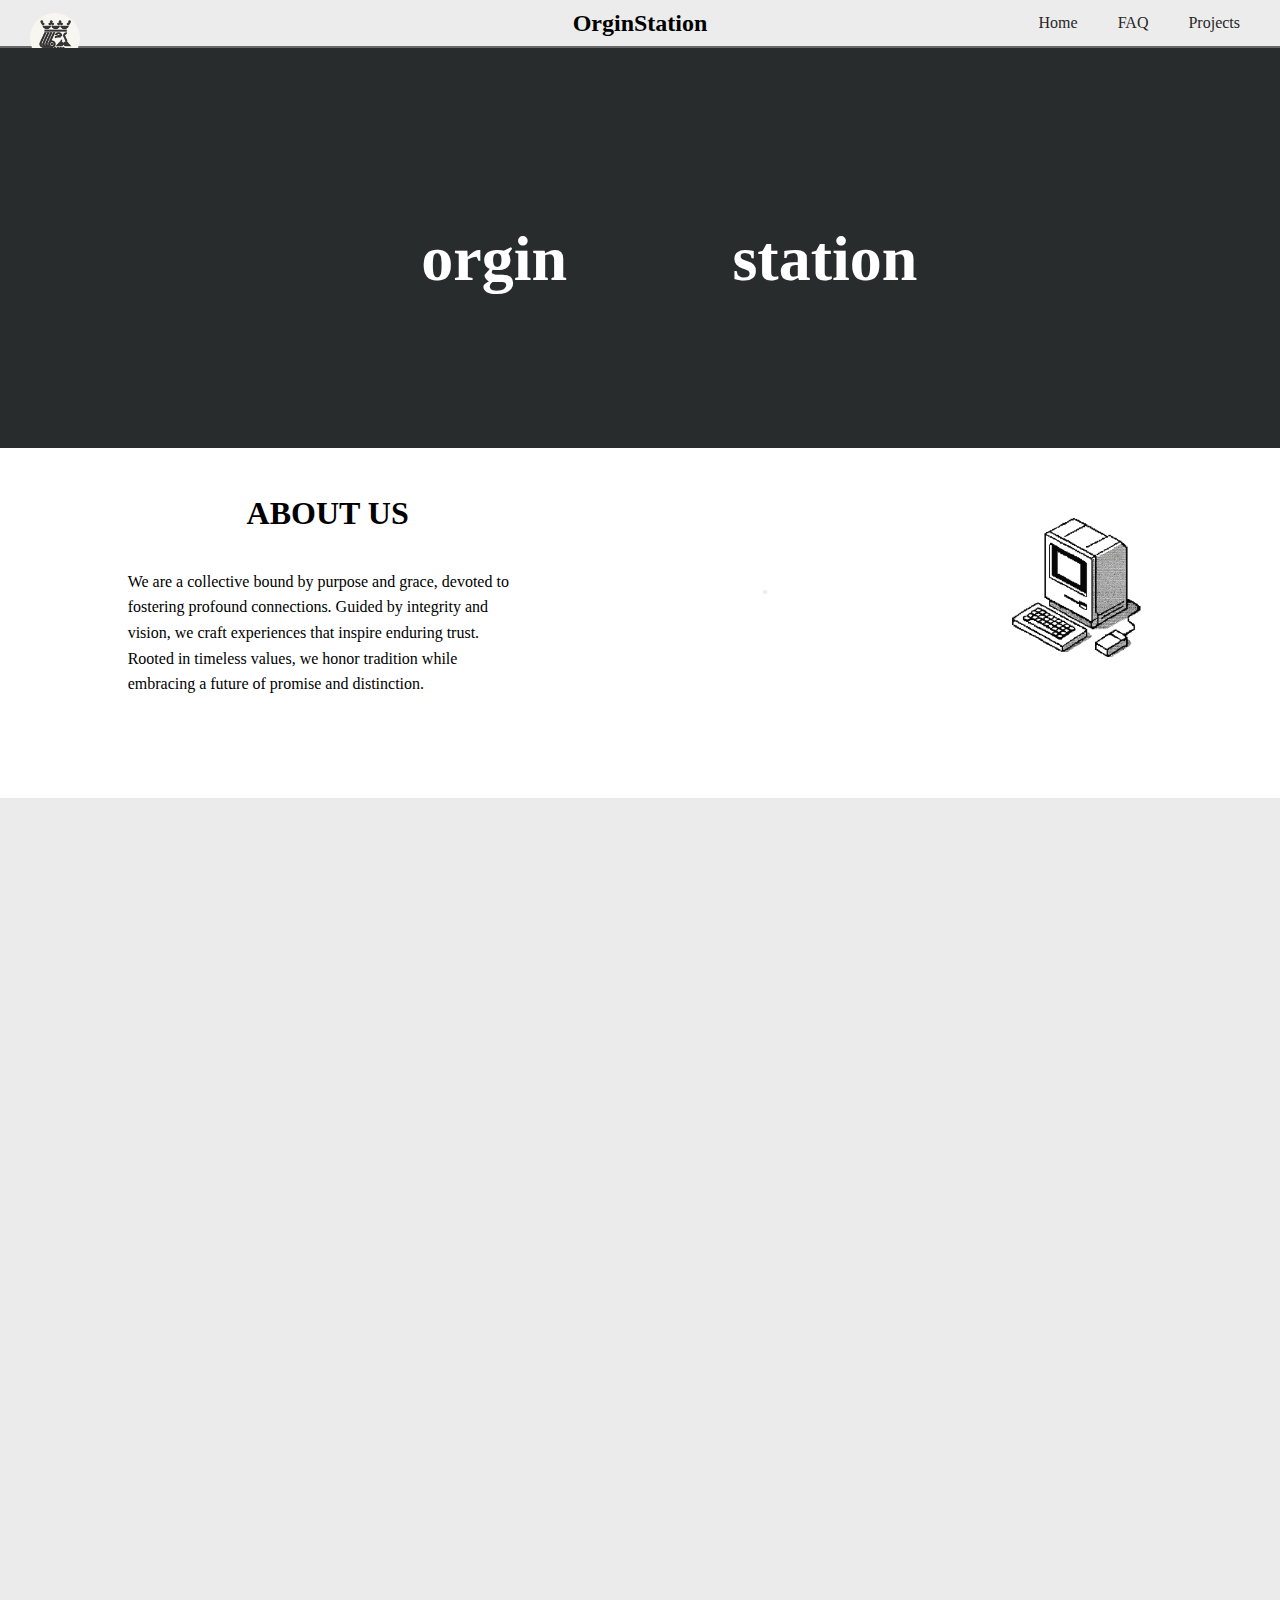
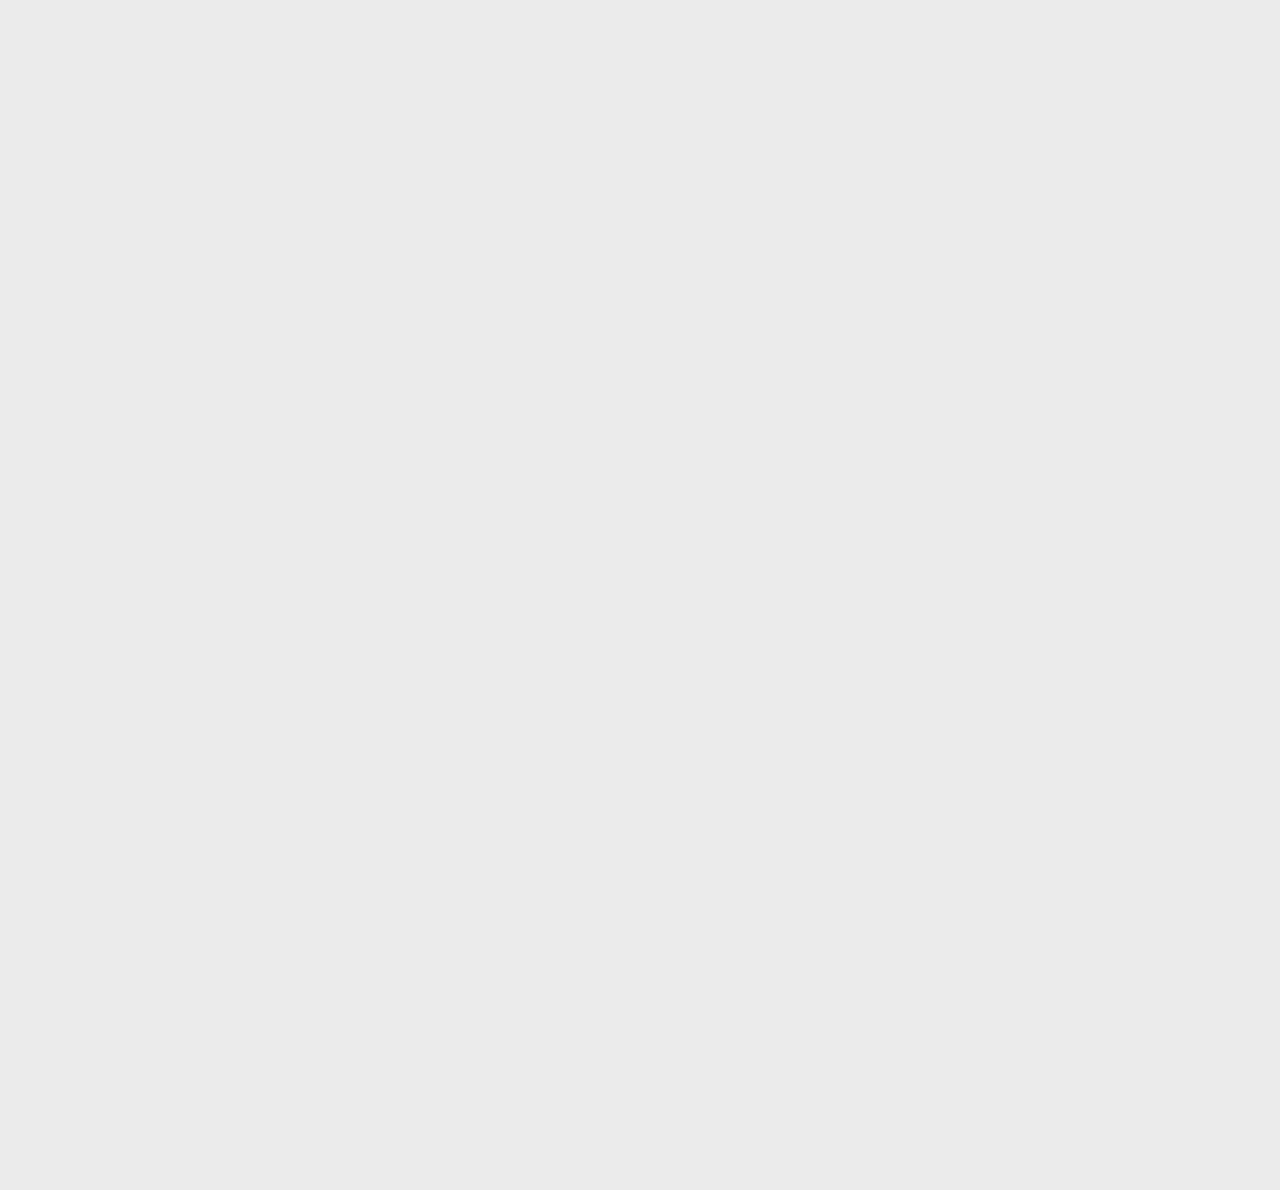
<file: new/index.html>
<!DOCTYPE html>
<html lang="en">
<head>
  <meta charset="UTF-8" />
  <meta name="viewport" content="width=device-width, initial-scale=1.0">
  <title>web</title>
  <link rel="stylesheet" href="./style.css" />
</head>
<body>
  <!-- NAVBAR -->
  <header>
    <nav id="navbar">
      <div id="nav-logo"><img class="img" src="./medias/image/bfdf0dd2-ee4a-4c93-a007-9722352bb284.jpeg"/></div>
      <div id="nav-name">OrginStation</div>
      <div class="categories">
        <ul class="categories-big">
          <li><a href="#">Home</a></li>
          <li><a href="#">FAQ</a></li>
          <li><a href="#">Projects</a></li>
        </ul>

        <button class="categories-small" id="hamburger-icon">
          &#9776; 
        </button>
      </div>
    </nav>

    <div id="mobile-menu">
    <ul>
      <li>
        <button id="nav-mobile-close">close</button>
      </li>
      <li><a href="#">Home</a></li>
      <li><a href="#">FAQ</a></li>
      <li><a href="#">Projects</a></li>
    </ul>
  </div>
  </header>

  <!-- ORIGIN STATION ANIMATION SECTION -->
  <section class="section section-dark fade-in" id="origin-station-animation" aria-label="Origin Station Animation">
    <div class="container">
      <div class="word orgin">orgin</div>
      <div class="word station">station</div>

      <div class="os-wrapper" aria-label="OS letters">
        <span class="os-letter O">O</span>
        <span class="os-letter S">S</span>
      </div>

      <img
        class="illustration"
        src="./medias/image/isometric.png"
        alt="Old Mac Illustration"
      />
    </div>
  </section>

  <!-- SECTION 1: ABOUT US -->
  <section class="section section-light fade-in" id="about">
    <div class="section-container">
      <div class="text-side">
        <h1>ABOUT US</h1>
        <p>
          We are a collective bound by purpose and grace, 
          devoted to fostering profound connections. 
          Guided by integrity and vision, we craft experiences that inspire enduring trust. 
          Rooted in timeless values, we honor tradition while embracing 
          a future of promise and distinction.
        </p>
      </div>
      <button class="about-us-btn"></button>
      <div class="img-side">
        <img  src="./medias/image/macicon.png" alt="Computer" />
      </div>
    </div>
  </section>

  <!-- SECTION 2: WHAT ARE WE -->
  <section class="section section-dark fade-in" id="info">
    <div class="section-container">
      <div class="img-side">
        <img src="./medias/image/Tv.png" alt="TV" />
      </div>
      <div class="text-side">
        <h1>WHAT ARE WE?</h1>
        <p>
          Together, a steadfast band united by dedication and noble purpose. 
          With reverence for days gone by, drawing upon the wisdom of the past to guide our hand. 
          In fellowship we labor, each voice a vital thread in the tapestry we weave. 
          Our hearts moved by love for our craft and those we cherish. Thus, united, 
          forging a future that pays homage to what was, yet dares to dream anew.<br><br/>

          With us ideas just dont remain ideas it becomes and iniative.

        </p>
      </div>
    </div>
  </section>

  <!-- SECTION 3: SERVICES -->
  <section class="section section-light fade-in" id="services">
    <h1 class="center">SERVICES WE PROVIDE</h1>
    <div class="services-container">
      <div class="services-card card"><img class="serviceimage" src="./medias/image/ChatGPT Image May 23, 2025, 07_37_40 PM.png"/><p class="servicetag">WEB DEVOLOPMENT</p></div>
      <div class="services-card card"><img class="serviceimage"src="./medias/image/ChatGPT Image May 23, 2025, 07_40_58 PM.png"/><p class="servicetag">SOFTWARE DEVOLOPMENT</p></div>
      <div class="services-card card"><img class="serviceimage"src="./medias/image/ChatGPT Image May 23, 2025, 07_49_11 PM.png"/><p class="servicetag">GRAPHICS DESIGN</p></div>
    </div>
  </section>

  <!-- SECTION 4 & 5: TEAM -->
  <section class="section section-dark fade-in" id="team">
    <h1>ARCHITECTS OF INNOVATION</h1>
    <div class="grid">
      <div class="card team-card">
        <div class="photo-box">
          <div class="photo-label"><p class="tagfile">local/media/employee.photo</p></div>
          <div class="photo"><img src="./medias/image/b095ffd2-24c4-42bc-a9f0-411a7e283a41.jpeg" alt="Member 1"></div>
        </div>
        <div class="info">
          <p><b>Name:</b> Aiden Shoroz</p>
          <p><b>Role:</b> C.E.O</p>
          <p><b>Nationality:</b> Bangladeshi</p>
          <p><b>Contact:</b> aidenshoroz@gmail.com</p>
        </div>
      </div>

      <div class="card team-card">
        <div class="photo-box">
          <div class="photo-label"><p class="tagfile"></p>local/media/employee.photo</p></div>
          <div class="photo"><img src="./medias/image/b095ffd2-24c4-42bc-a9f0-411a7e283a41.jpeg" alt="Member 2"></div>
        </div>
        <div class="info">
          <p><b>Name:</b> Tanvir Islam</p>
          <p><b>Role:</b> C.T.O</p>
          <p><b>Nationality:</b> Bangladeshi</p>
          <p><b>Contact:</b> bob@example.com</p>
        </div>
      </div>

      <div class="card team-card">
        <div class="photo-box">
          <div class="photo-label"><p class="tagfile"></p>local/media/employee.photo</p></div>
          <div class="photo"><img src="./medias/image/b095ffd2-24c4-42bc-a9f0-411a7e283a41.jpeg" alt="Member 3"></div>
        </div>
        <div class="info">
          <p><b>Name:</b> Mahdi Nadim</p>
          <p><b>Role:</b> Morrocan</p>
          <p><b>Nationality:</b> President</p>
          <p><b>Contact:</b> charlie@example.com</p>
        </div>
      </div>

      <div class="card team-card">
        <div class="photo-box">
          <div class="photo-label"><p class="tagfile"></p>local/media/employee.photo</p></div>
          <div class="photo"><img src="./medias/image/b095ffd2-24c4-42bc-a9f0-411a7e283a41.jpeg" alt="Member 4"></div>
        </div>
        <div class="info">
          <p><b>Name:</b> Shakil Ahamed</p>
          <p><b>Role:</b> Project Manager</p>
          <p><b>Nationality:</b> Bangladeshi</p>
          <p><b>Contact:</b> dana@example.com</p>
        </div>
      </div>

            <div class="card team-card">
        <div class="photo-box">
          <div class="photo-label"><p class="tagfile"></p>local/media/employee.photo</p></div>
          <div class="photo"><img src="./medias/image/b095ffd2-24c4-42bc-a9f0-411a7e283a41.jpeg" alt="Member 4"></div>
        </div>
        <div class="info">
          <p><b>Name:</b> Ali Ishaaq</p>
          <p><b>Role:</b> Designer</p>
          <p><b>Nationality:</b> Egyptian</p>
          <p><b>Contact:</b> dana@example.com</p>
        </div>
      </div>

            <div class="card team-card">
        <div class="photo-box">
          <div class="photo-label"><p class="tagfile"></p>local/media/employee.photo</p></div>
          <div class="photo"><img src="./medias/image/b095ffd2-24c4-42bc-a9f0-411a7e283a41.jpeg" alt="Member 4"></div>
        </div>
        <div class="info">
          <p><b>Name:</b> Siam faizan</p>
          <p><b>Role:</b> Senior Devoloper</p>
          <p><b>Nationality:</b> Bangladeshi</p>
          <p><b>Contact:</b> dana@example.com</p>
        </div>
      </div>

            <div class="card team-card">
        <div class="photo-box">
          <div class="photo-label"><p class="tagfile"></p>local/media/employee.photo</p></div>
          <div class="photo"><img src="./medias/image/b095ffd2-24c4-42bc-a9f0-411a7e283a41.jpeg" alt="Member 4"></div>
        </div>
        <div class="info">
          <p><b>Name:</b> Hamza Imran</p>
          <p><b>Role:</b> Devoloper</p>
          <p><b>Nationality:</b> Morrocan</p>
          <p><b>Contact:</b> dana@example.com</p>
        </div>
      </div>

            <div class="card team-card">
        <div class="photo-box">
          <div class="photo-label"><p class="tagfile"></p>local/media/employee.photo</p></div>
          <div class="photo"><img src="./medias/image/b095ffd2-24c4-42bc-a9f0-411a7e283a41.jpeg" alt="Member 4"></div>
        </div>
        <div class="info">
          <p><b>Name:</b> Tahmid Islam</p>
          <p><b>Role:</b> Devoloper</p>
          <p><b>Nationality:</b> Bangladeshi</p>
          <p><b>Contact:</b> dana@example.com</p>
        </div>
      </div>

            <div class="card team-card">
        <div class="photo-box">
          <div class="photo-label"><p class="tagfile"></p>local/media/employee.photo</p></div>
          <div class="photo"><img src="./medias/image/b095ffd2-24c4-42bc-a9f0-411a7e283a41.jpeg" alt="Member 4"></div>
        </div>
        <div class="info">
          <p><b>Name:</b> Zidan Ahamed Ahnaf</p>
          <p><b>Role:</b> Devoloper</p>
          <p><b>Nationality:</b> Bangladeshi</p>
          <p><b>Contact:</b> dana@example.com</p>
        </div>
      </div>

    </div>
  </section>

  <!-- SECTION 6: CONTACT -->
  <section class="section section-light fade-in" id="contact">
    <h1 class="center">CONTACTS</h1>
    <div class="section-container">
      <div class="contact-card card">
        <p>email</p>
      </div>
      <div class="img-side">
        <img class="contactphoto" src="./medias/image/macicon.png" alt="Contact Computer" />
      </div>
    </div>
  </section>

  <footer></footer>

  <script src="./index.js"></script>
</body>
</html>
</file>
<file: new/style.css>
/* RESET */
* {
  margin: 0;
  padding: 0;
  box-sizing: border-box;
}

body {
  font-family: "Roboto Slab", serif;
  background-color: #ebebeb;
  line-height: 1.6;
}

/* NAVBAR */
header {
  background-color: #ececec;
  padding: 10px 30px;
  border-bottom: 2px solid #686868;
}

#navbar {
  display: flex;
  justify-content: space-between;
  align-items: center;
}

#nav-logo {
  font-size: 20px;
  flex-shrink: 0;
  height: 20px;
  width: 20px;
}

.img{
  height: 50px;
  width: 50px;
  border-radius: 50px;
  margin-bottom: 50px;
}

#nav-name {
  position: absolute;
  left: 50%;
  transform: translateX(-50%);
  font-size: 24px;
  font-weight: bold;
  flex-shrink: 0;
}

.categories-big {
  display: flex; 
  list-style: none;
  gap: 20px; 
  margin: 0; 
  padding: 0; 
  align-items: center;
}

.categories-small {
  display: none;
  box-sizing: border-box;
  width: 35px;
  height: 30px;
  border: 1px solid rgb(50, 50, 50);
  border-radius: 4px;
  background-color: white;
  color: grey;
}

.categories a {
  text-decoration: none;
  color: #272727;
  font-size: 16px;
  padding: 5px 10px;
  transition: background 0.2s ease;
  white-space: nowrap;
}

.categories a:hover {
  background-color: #272727;
  color: #fff;
  border-radius: 4px;
}


#nav-mobile-close {
  box-sizing: border-box;
  width: 60px;
  height: 35px;
  font-family: Arial;
  background-color: white;
  color: black;
  border-radius: 5px;

}

/* Mobile Menu */
#mobile-menu {
  position: fixed;
  top: 0;
  right: -100%; 
  width: 250px;
  height: 100vh;
  background-color: #272727;
  color: white;
  transition: right 0.3s ease; 
  z-index: 1000;
}

#mobile-menu ul {
  list-style: none;
  padding: 20px;
  margin: 0;
}

#mobile-menu ul li {
  margin: 20px 0;
}

#mobile-menu ul li a {
  text-decoration: none;
  color: white;
  font-size: 18px;
}


/* SECTIONS */
.section {
  padding: 40px 20px;
}

.section-light {
  background-color: #ffffff;
}

.section-dark {
  background-color: #5f737b;
  color: rgb(255, 255, 255);
}

/* ABOUT & INFO */
#about,
#info {
  min-height: 350px;
}

.section-container {
  display: flex;
  justify-content: space-around;
  align-items: center;
  flex-wrap: wrap;
  gap: 20px;
}

.text-side {
  max-width: 400px;
}

.img-side img {
  width: 150px;
  max-width: 100%;
}

/* SERVICES */
.services-container {
  display: flex;
  flex-wrap: wrap;
  justify-content: center;
  gap: 20px;
  padding: 20px;
}

.services-card {
  padding: 10px;
  width: 150px;
  height: 200px;
  background-color: lightgray;
  border: 3px solid black;
}

.serviceimage{
  width: 135px;
  height: 100px;
  border-right: 3px solid black;
  border-bottom: 3px solid black;
}

.servicetag{
  padding-top: 100px;
  padding-right: 50px;
  color: #ececec;
}



/* FOLDERS */
.folder-container {
  display: flex;
  justify-content: center;
  gap: 30px;
  flex-wrap: wrap;
  padding: 30px;
}

.folder-container img {
  width: 60px;
}

/* TEAM */
h1 {
  text-align: center;
  margin-bottom: 30px;
}

.grid {
  display: grid;
  grid-template-columns: repeat(auto-fit, minmax(320px, 1fr));
  gap: 20px;
  /* Reduced from 30px */
  justify-content: center;
  max-width: 1000px;
  margin: 0 auto;
}


.card {
  display: flex;
  border-right: 3px solid black;
  border-bottom: 3px solid black;
  background: #736675;
  box-shadow: 4px 4px 0 rgb(60, 60, 60);
  transition: 0.2s ease-in-out;
}


.card:hover {
  box-shadow: 1px 1px 0 rgb(60, 60, 60);
  transform: translateY(3px);
}

.photo-box {
  width: 50%;
  border-right: 2px solid black;
  display: flex;
  flex-direction: column;
}

.tagfile {
  color: #fff4f7;
}

.photo-label {
  font-size: 10px;
  padding: 3px 20px;
  border-bottom: 1px solid black;
  background: #554b56;
;
}

.photo {
  flex: 1;
  display: flex;
  align-items: center;
  justify-content: center;
  padding: 5px;
}

.photo img {
  max-width: 200px;
  max-height: 150px;
}

.info {
  width: 50%;
  padding: 10px;
  font-size: 13px;
  display: flex;
  flex-direction: column;
  justify-content: center;
}

.info p {
  margin: 2px 0;
}

.info b {
  display: inline-block;
  width: 80px;
}


/* CONTACT */
.center {
  text-align: center;
  margin-bottom: 20px;
}

.contact-container {
  display: flex;
  flex-wrap: wrap;
  gap: 20px;
  justify-content: center;
  padding: 20px;
}

.contact-card {
  width: 200px;
  height: 250px;
  background-color: white;
  border: 3px solid black;
  box-shadow: 4px 4px 0 rgb(57, 57, 57);
  padding: 10px;
}

/* FADE IN EFFECT */
.fade-in {
  opacity: 0;
  transform: translateY(30px);
  transition: opacity 0.8s ease-out, transform 0.8s ease-out;
}

.fade-in.visible {
  opacity: 1;
  transform: translateY(0);
}

/* ORIGIN STATION ANIMATION */
#origin-station-animation {
  position: relative;
  min-height: 400px;
  overflow: hidden;
  background-color: #292c2c;
  color: white;
  display: flex;
  justify-content: center;
  align-items: center;
}

.container {
  position: relative;
  font-size: 4rem;
  font-weight: bold;
  user-select: none;
  width: max-content;
  height: 5rem;
}

.word {
  position: absolute;
  top: 0;
  white-space: nowrap;
  transition: opacity 0.8s ease;
}

.orgin {
  left: 0;
  transform: translateX(-150%);
  opacity: 1;
}

.station {
  right: 0;
  transform: translateX(150%);
  opacity: 1;
}

.move-orgin {
  animation: moveOrgin 2.5s forwards cubic-bezier(0.4, 0, 0.2, 1);
}

.move-station {
  animation: moveStation 2.5s forwards cubic-bezier(0.4, 0, 0.2, 1);
}

@keyframes moveOrgin {
  to {
    transform: translateX(0);
  }
}

@keyframes moveStation {
  to {
    transform: translateX(0);
  }
}

.fade-out {
  opacity: 0;
}

.os-wrapper {
  position: absolute;
  top: 0;
  left: 50%;
  font-size: 4rem;
  font-weight: bold;
  display: flex;
  gap: 0;
  opacity: 0;
  transform: translate(-50%, 0);
  user-select: none;
}

.os-letter {
  display: inline-block;
  transition: transform 1.5s ease, opacity 0.6s ease;
}

.os-wrapper.show {
  opacity: 1;
}

.os-letter.O.move {
  animation: moveO 1.5s forwards ease;
}

.os-letter.S.move {
  animation: moveS 1.5s forwards ease;
}

@keyframes moveO {
  100% {
    transform: translate(-20px, -20px);
  }
}

@keyframes moveS {
  100% {
    transform: translate(20px, 20px);
  }
}

.illustration {
  position: absolute;
  top: 50%;
  left: 50%;
  width: 160px;
  height: 160px;
  transform: translate(-50%, -50%);
  opacity: 0;
  pointer-events: none;
  transition: opacity 1.2s ease;
  z-index: -1;
}

.illustration.visible {
  opacity: 0.6;
  height: 250px;
  width: 250px;
}

/* Responsive Layout Fixes */
@media (max-width: 768px) {
  #navbar {
    flex-wrap: nowrap;
    overflow-x: auto;
  }

  .categories {
    flex-wrap: nowrap;
    overflow-x: auto;
  }

  .section-container {
    flex-direction: column;
    align-items: center;
    text-align: center;
  }

  .contact-container {
    flex-wrap: nowrap;
    overflow-x: auto;
  }

  .contact-card {
    flex: 0 0 auto;
    width: 200px;
  }

  .categories-big{
    display: none;
  }

  .categories-small {
    display: block;
  }
}
</file>
